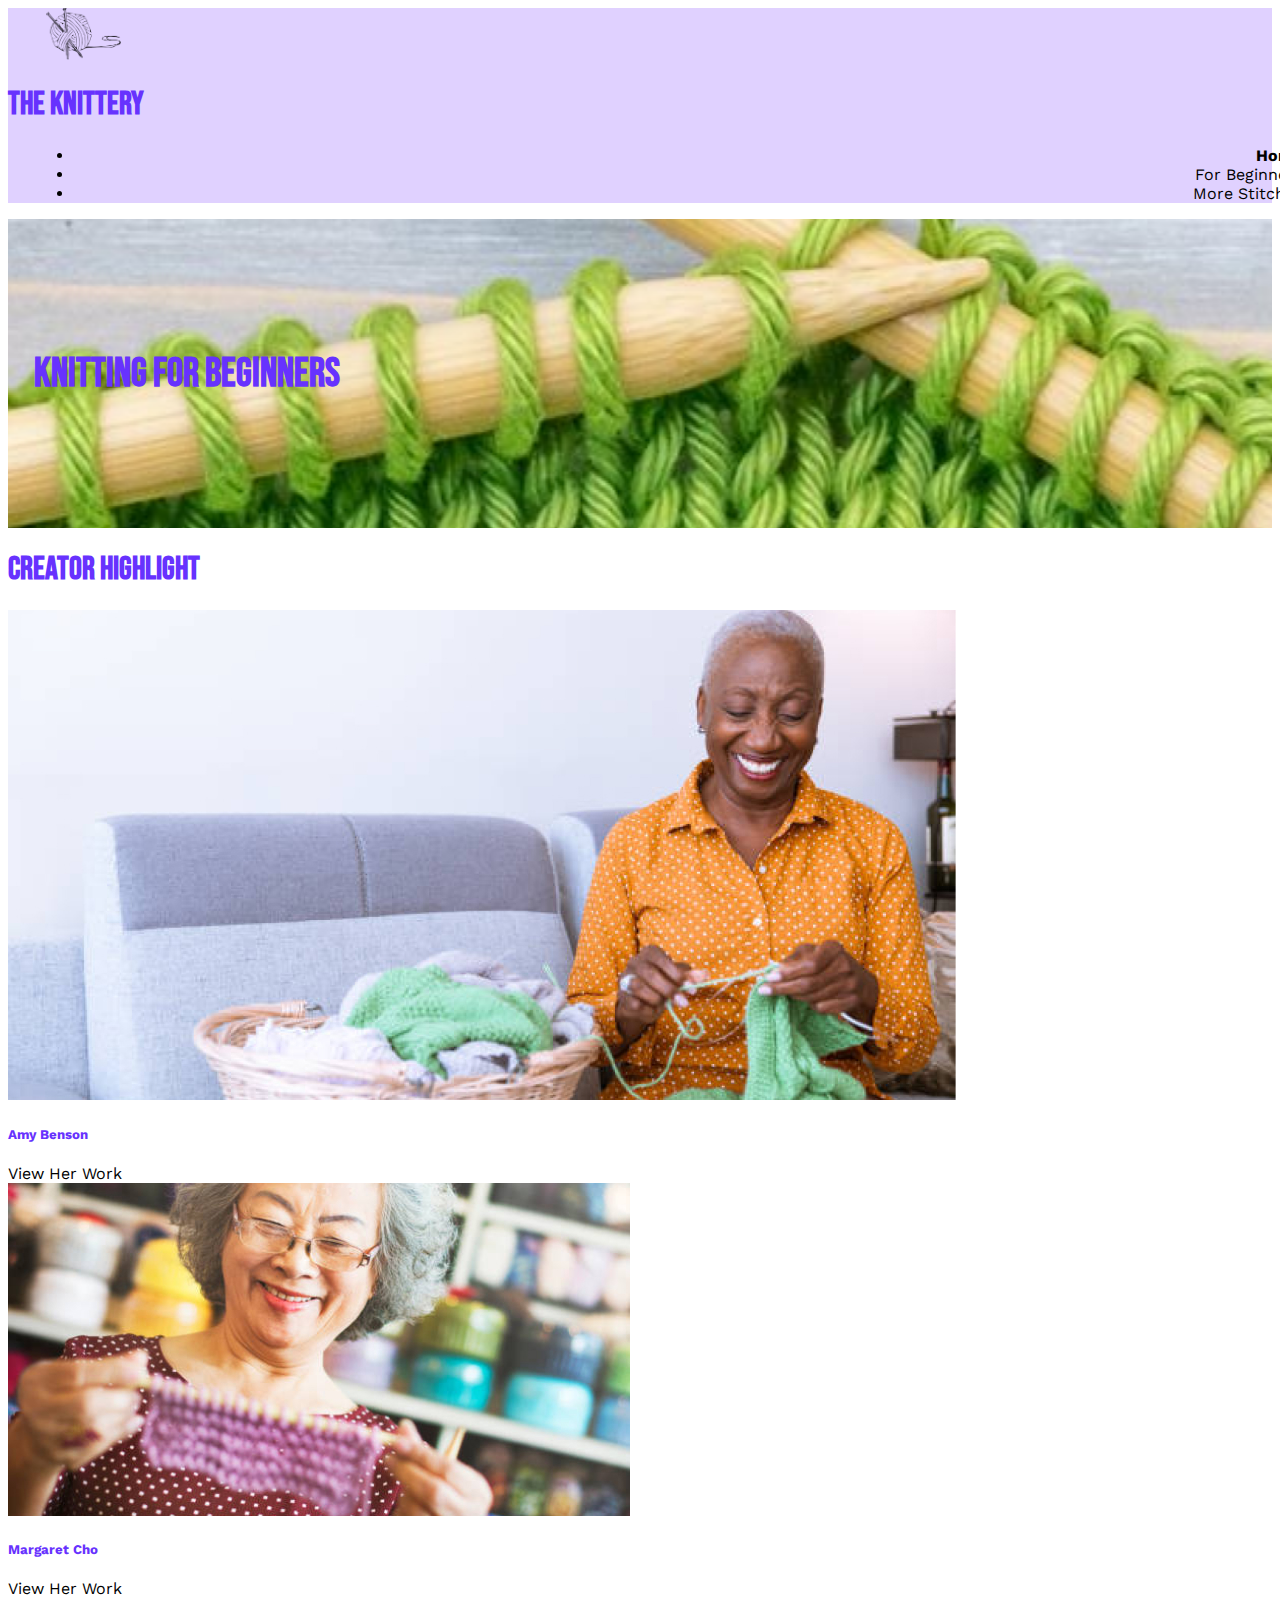
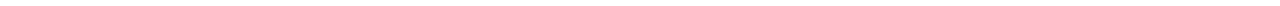
<file: index.html>
<!DOCTYPE html>
 <html>
     <head>
         <title> Cassandra's Case Study</title>
         <link href="https://cdn.jsdelivr.net/npm/bootstrap@5.1.3/dist/css/bootstrap.min.css" rel="stylesheet" integrity="sha384-1BmE4kWBq78iYhFldvKuhfTAU6auU8tT94WrHftjDbrCEXSU1oBoqyl2QvZ6jIW3" crossorigin="anonymous">
         <script src="https://cdn.jsdelivr.net/npm/bootstrap@5.1.3/dist/js/bootstrap.bundle.min.js" integrity="sha384-ka7Sk0Gln4gmtz2MlQnikT1wXgYsOg+OMhuP+IlRH9sENBO0LRn5q+8nbTov4+1p" crossorigin="anonymous"></script>
         <link rel="stylesheet" type="text/css" href="./CSS/index.css">
     </head>
     
    <body>
     <div class="jumbotron jumbotron-fluid py-3">
        
            <nav class="navbar navbar-expand-lg topnav">
                <div class="d-flex">
                    <img src="./Images/yarn.png" alt="logo">
                    <h1 href="#">The Knittery</h1>
                </div>
                <div id="navbarNav" class="topnavUl m-auto justify-content-end">
                  <ul class="navbar-nav d-flex flex-row">
                      <li class="nav-item">
                        <a class="nav-link current" href="#">Home</a>
                      </li>
                      <li class="nav-item">
                        <a class="nav-link" href="/beginner.html">For Beginners</a>
                      </li>
                      <li class="nav-item">
                        <a class="nav-link" href="/pearling.html">More Stitches</a>
                      </li>
                      
                    </ul>
                </div>
              </nav>
        
    </div>
   
    <div class="head">
      <h2> Knitting For Beginners</h2>
    </div>
    <div class="container">

      <div class="row my-4 research">
          <h1>Creator Highlight</h1>
          <div class="row d-flex justify-content-between">
          <div class="card m-2 m-auto" style="width: 30rem;">
              <img class="card-img-top" src="Images/Amy.jpg" alt="Card image cap">
              <div class="card-body">
                <h5 class="card-title">Amy Benson</h5>
                <a href="#">View Her Work</a>
              </div>
            </div>
            <div class="card m-2 m-auto" style="width: 30rem;">
              <img class="card-img-top" src="Images/Margaret.jpg" alt="Card image cap">
              <div class="card-body">
                <h5 class="card-title">Margaret Cho</h5>        
                <a href="#" class="link">View Her Work</a>
              </div>
            </div>
          </div>
      </div>
    </div>
    </div>
    
    </div>
    </body>
</html>
</file>
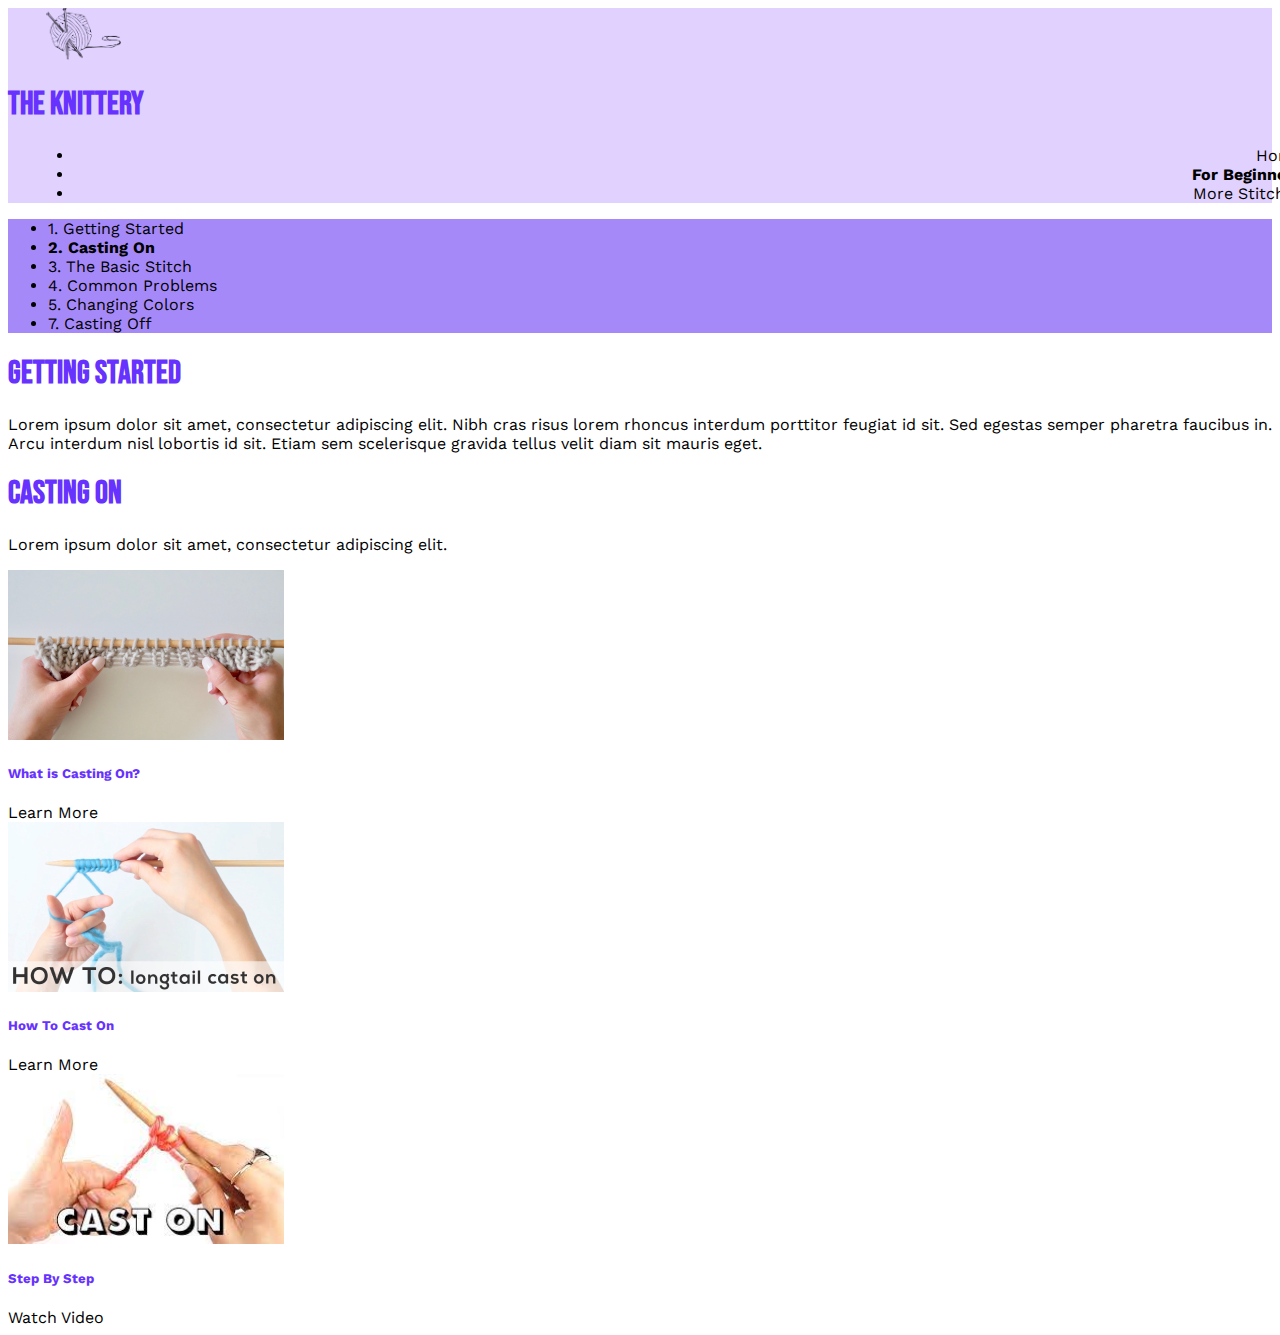
<file: beginner.html>
<!DOCTYPE html>
 <html>
     <head>
         <title> Cassandra's Case Study</title>
         <link href="https://cdn.jsdelivr.net/npm/bootstrap@5.1.3/dist/css/bootstrap.min.css" rel="stylesheet" integrity="sha384-1BmE4kWBq78iYhFldvKuhfTAU6auU8tT94WrHftjDbrCEXSU1oBoqyl2QvZ6jIW3" crossorigin="anonymous">
         <script src="https://cdn.jsdelivr.net/npm/bootstrap@5.1.3/dist/js/bootstrap.bundle.min.js" integrity="sha384-ka7Sk0Gln4gmtz2MlQnikT1wXgYsOg+OMhuP+IlRH9sENBO0LRn5q+8nbTov4+1p" crossorigin="anonymous"></script>
         <link rel="stylesheet" type="text/css" href="CSS/index.css">
     </head>
     
    <body>
      <div class="jumbotron jumbotron-fluid py-3">
        
        <nav class="navbar navbar-expand-lg topnav">
            <div class="d-flex">
                <img src="./Images/yarn.png" alt="logo">
                <h1 href="#">The Knittery</h1>
            </div>
            <div id="navbarNav" class="topnavUl m-auto justify-content-end">
              <ul class="navbar-nav d-flex flex-row">
                  <li class="nav-item">
                    <a class="nav-link" href="/index.html">Home</a>
                  </li>
                  <li class="nav-item">
                    <a class="nav-link current" href="/beginner.html">For Beginners</a>
                  </li>
                  <li class="nav-item">
                    <a class="nav-link" href="/pearling.html">More Stitches</a>
                  </li>
                  
                </ul>
            </div>
          </nav>
    
</div>
     
    
    <nav class="navbar navbar-expand-lg flex-column">
      
      <div id="navbarNav">
        <ul class="navbar-nav d-flex flex-row justify-content-around">
          <li class="nav-item">
            <a class="nav-link">1. Getting Started</a>
          </li>
          <li class="nav-item">
            <a class="nav-link current" href="#">2. Casting On</a>
          </li>
          <li class="nav-item">
            <a class="nav-link">3. The Basic Stitch</a>
          </li>
          <li class="nav-item">
            <a class="nav-link">4. Common Problems</a>
          </li>
          <li class="nav-item">
            <a class="nav-link">5. Changing Colors</a>
          </li>
          <li class="nav-item">
            <a class="nav-link">7. Casting Off</a>
          </li>
          
        </ul>
      </div>
    </nav>
    <div class="container">
      <div class="row my-4 problem">
          <h1>Getting Started</h1>
          <p>Lorem ipsum dolor sit amet, consectetur adipiscing elit. Nibh cras risus lorem rhoncus interdum porttitor feugiat id sit. Sed egestas semper pharetra faucibus in. Arcu interdum nisl lobortis id sit. Etiam sem scelerisque gravida tellus velit diam sit mauris eget.</p>
      
      </div>
      <div class="row my-4 research">
          <h1>Casting On</h1>
          <p>Lorem ipsum dolor sit amet, consectetur adipiscing elit. </p>
          <div class="row d-flex justify-content-between">
          <div class="card m-2 m-auto" style="width: 18rem;">
              <img class="card-img-top" src="/Images/neutral.png" alt="Card image cap">
              <div class="card-body">
                <h5 class="card-title">What is Casting On?</h5>
                <a href="#">Learn More</a>
              </div>
            </div>
            <div class="card m-2 m-auto" style="width: 18rem;">
              <img class="card-img-top" src="/Images/how to.png" alt="Card image cap">
              <div class="card-body">
                <h5 class="card-title">How To Cast On</h5>        
                <a href="#" class="link">Learn More</a>
              </div>
            </div>
            <div class="card m-2 m-auto" style="width: 18rem;">
              <img class="card-img-top" src="/Images/video.png" alt="Card image cap">
              <div class="card-body">
                <h5 class="card-title">Step By Step</h5>
                <a href="#">Watch Video</a>
              </div>
            </div>
          </div>
      </div>
      
        
      </div>
    </div>
    </div>

    </body>
</html>
</file>
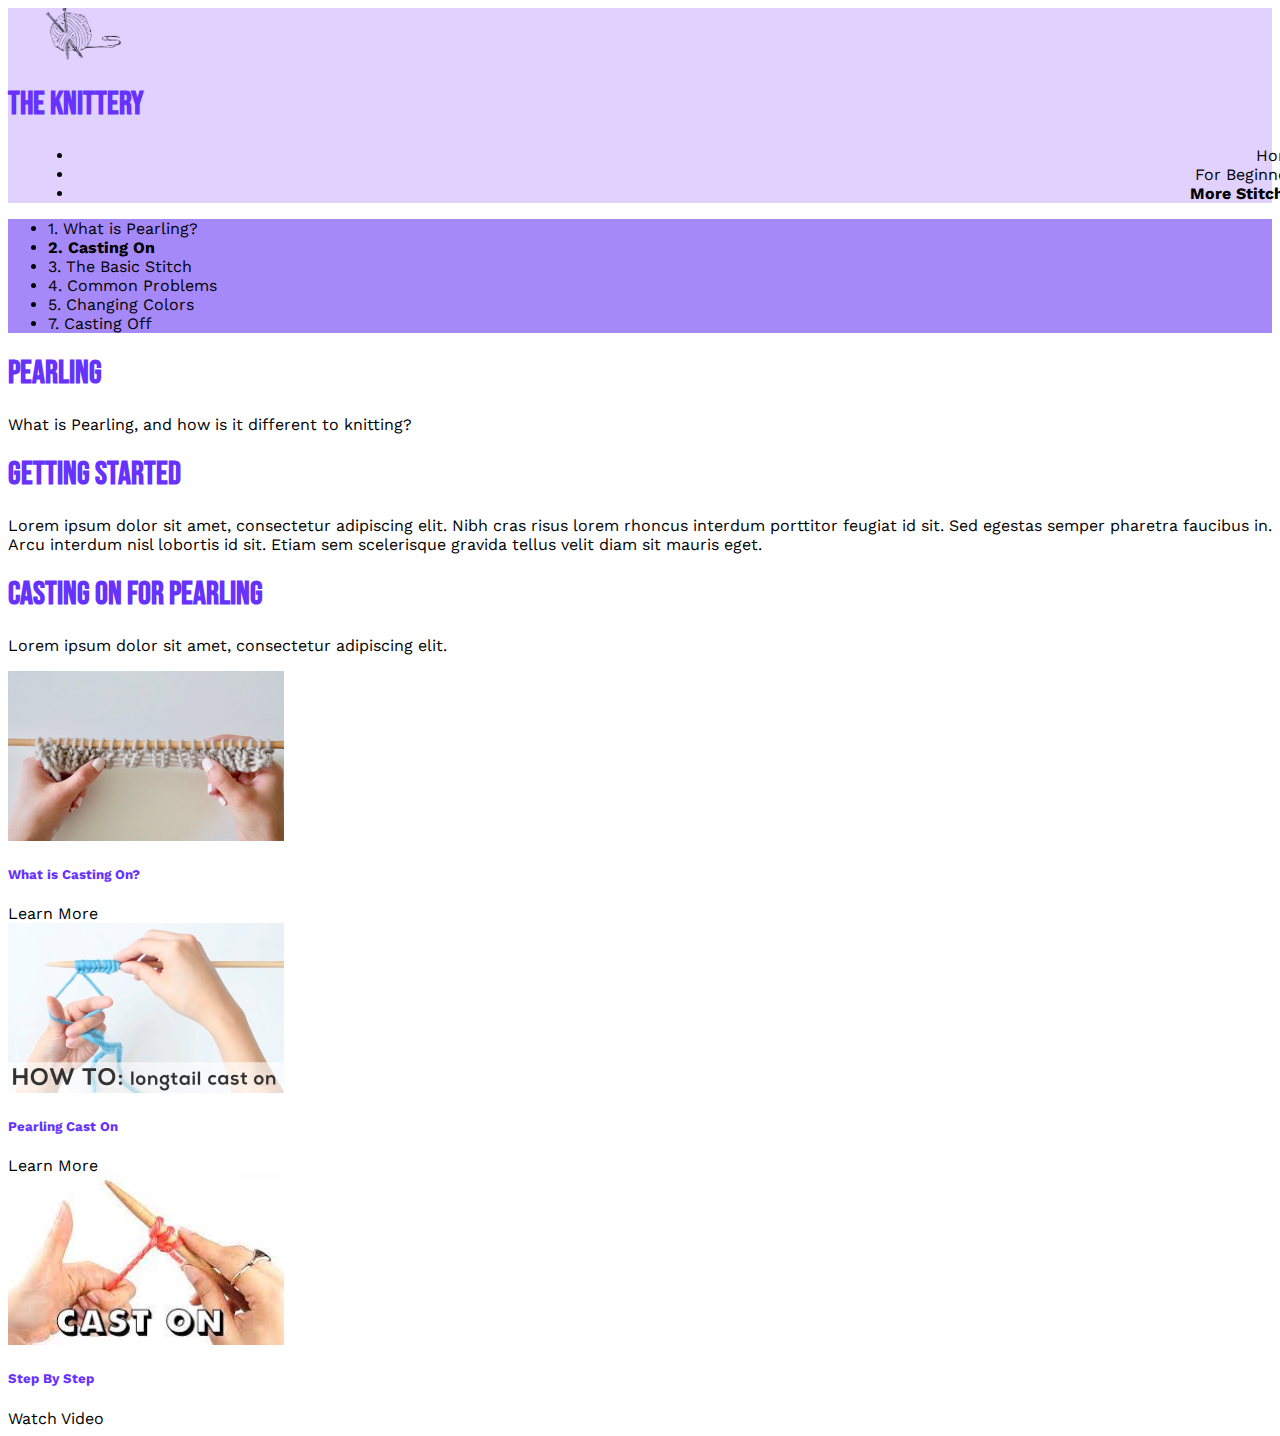
<file: pearling.html>
<!DOCTYPE html>
 <html>
     <head>
         <title> Cassandra's Case Study</title>
         <link href="https://cdn.jsdelivr.net/npm/bootstrap@5.1.3/dist/css/bootstrap.min.css" rel="stylesheet" integrity="sha384-1BmE4kWBq78iYhFldvKuhfTAU6auU8tT94WrHftjDbrCEXSU1oBoqyl2QvZ6jIW3" crossorigin="anonymous">
         <script src="https://cdn.jsdelivr.net/npm/bootstrap@5.1.3/dist/js/bootstrap.bundle.min.js" integrity="sha384-ka7Sk0Gln4gmtz2MlQnikT1wXgYsOg+OMhuP+IlRH9sENBO0LRn5q+8nbTov4+1p" crossorigin="anonymous"></script>
         <link rel="stylesheet" type="text/css" href="CSS/index.css">
     </head>
     
    <body>
      <div class="jumbotron jumbotron-fluid py-3">
        
        <nav class="navbar navbar-expand-lg topnav">
            <div class="d-flex">
                <img src="./Images/yarn.png" alt="logo">
                <h1 href="#">The Knittery</h1>
            </div>
            <div id="navbarNav" class="topnavUl m-auto justify-content-end">
              <ul class="navbar-nav d-flex flex-row">
                  <li class="nav-item">
                    <a class="nav-link" href="/index.html">Home</a>
                  </li>
                  <li class="nav-item">
                    <a class="nav-link" href="/beginner.html">For Beginners</a>
                  </li>
                  <li class="nav-item">
                    <a class="nav-link current" href="/pearling.html">More Stitches</a>
                  </li>
                  
                </ul>
            </div>
          </nav>
</div>
<nav class="navbar navbar-expand-lg flex-column">
      
  <div id="navbarNav">
    <ul class="navbar-nav d-flex flex-row justify-content-around">
      <li class="nav-item">
        <a class="nav-link">1. What is Pearling?</a>
      </li>
      <li class="nav-item">
        <a class="nav-link current" href="#">2. Casting On</a>
      </li>
      <li class="nav-item">
        <a class="nav-link">3. The Basic Stitch</a>
      </li>
      <li class="nav-item">
        <a class="nav-link">4. Common Problems</a>
      </li>
      <li class="nav-item">
        <a class="nav-link">5. Changing Colors</a>
      </li>
      <li class="nav-item">
        <a class="nav-link">7. Casting Off</a>
      </li>
      
    </ul>
  </div>
</nav>
   
    <div class="container">
      <div class="row my-4 problem">
          <h1>Pearling</h1>
          <p>What is Pearling, and how is it different to knitting? </p>
      
      </div>
      <div class="container">
        <div class="row my-4 problem">
            <h1>Getting Started</h1>
            <p>Lorem ipsum dolor sit amet, consectetur adipiscing elit. Nibh cras risus lorem rhoncus interdum porttitor feugiat id sit. Sed egestas semper pharetra faucibus in. Arcu interdum nisl lobortis id sit. Etiam sem scelerisque gravida tellus velit diam sit mauris eget.</p>
        
        </div>
        <div class="row my-4 research">
            <h1>Casting On for Pearling </h1>
            <p>Lorem ipsum dolor sit amet, consectetur adipiscing elit. </p>
            <div class="row d-flex justify-content-between">
            <div class="card m-2 m-auto" style="width: 18rem;">
                <img class="card-img-top" src="/Images/neutral.png" alt="Card image cap">
                <div class="card-body">
                  <h5 class="card-title">What is Casting On?</h5>
                  <a href="#">Learn More</a>
                </div>
              </div>
              <div class="card m-2 m-auto" style="width: 18rem;">
                <img class="card-img-top" src="/Images/how to.png" alt="Card image cap">
                <div class="card-body">
                  <h5 class="card-title">Pearling Cast On</h5>        
                  <a href="#" class="link">Learn More</a>
                </div>
              </div>
              <div class="card m-2 m-auto" style="width: 18rem;">
                <img class="card-img-top" src="/Images/video.png" alt="Card image cap">
                <div class="card-body">
                  <h5 class="card-title">Step By Step</h5>
                  <a href="#">Watch Video</a>
                </div>
              </div>
            </div>
        </div>
      </div>
    </div>
    </div>

    </body>
</html>
</file>
<file: CSS/index.css>
@import url('https://fonts.googleapis.com/css2?family=Bebas+Neue&family=Work+Sans&display=swap');
/* font-family: 'Bebas Neue', cursive; */
/* font-family: 'Work Sans', sans-serif; */
body {
    font-family:'Work Sans', sans-serif;
}
.jumbotron {
    background-color: #E0D1FF;
    max-width: 100vw;
}
h1 {
    font-family: 'Bebas Neue', cursive;
}
h1, .link {
    color:#6732FE;
}
p {
    font-size: 1rem !important;
}
a {
    text-decoration: none;
  color: black!important;
  cursor: pointer;


}
a:hover {
    text-decoration: underline;
    color: #E0D1FF !important; 
    text-underline-position: under;
}
a.current{
    font-weight: bolder !important;
    color: black!important;
    
}
ul {
    width: 100vw;
}
nav{
    background-color:#A689F8 ;
}
.topnav {
    background-color:#E0D1FF;
    max-width: 100vw;
}
.topnavUl{
    max-width: 50vw;
    text-align: right !important;
  
}
.topnavUl li {
    margin: 0 2vw;
   
}
.topnav img {
    margin-left: 3vw;
    width: 75px;
    height: auto;
}
.head {
    background-image: url(/Images/needles.png);
    padding: 8vh 0;
    background-size: cover;
    text-align: left;
}
h2 {
    font-size: 40px ;
    font-family: 'Bebas Neue', cursive;
    padding: 2vw;
    color: #6732FE;

}
h5{
    font-weight: bold;
    color: #6732FE;
}
.fixed-bottom{
    background-color:#E0D1FF;;
}
</file>
